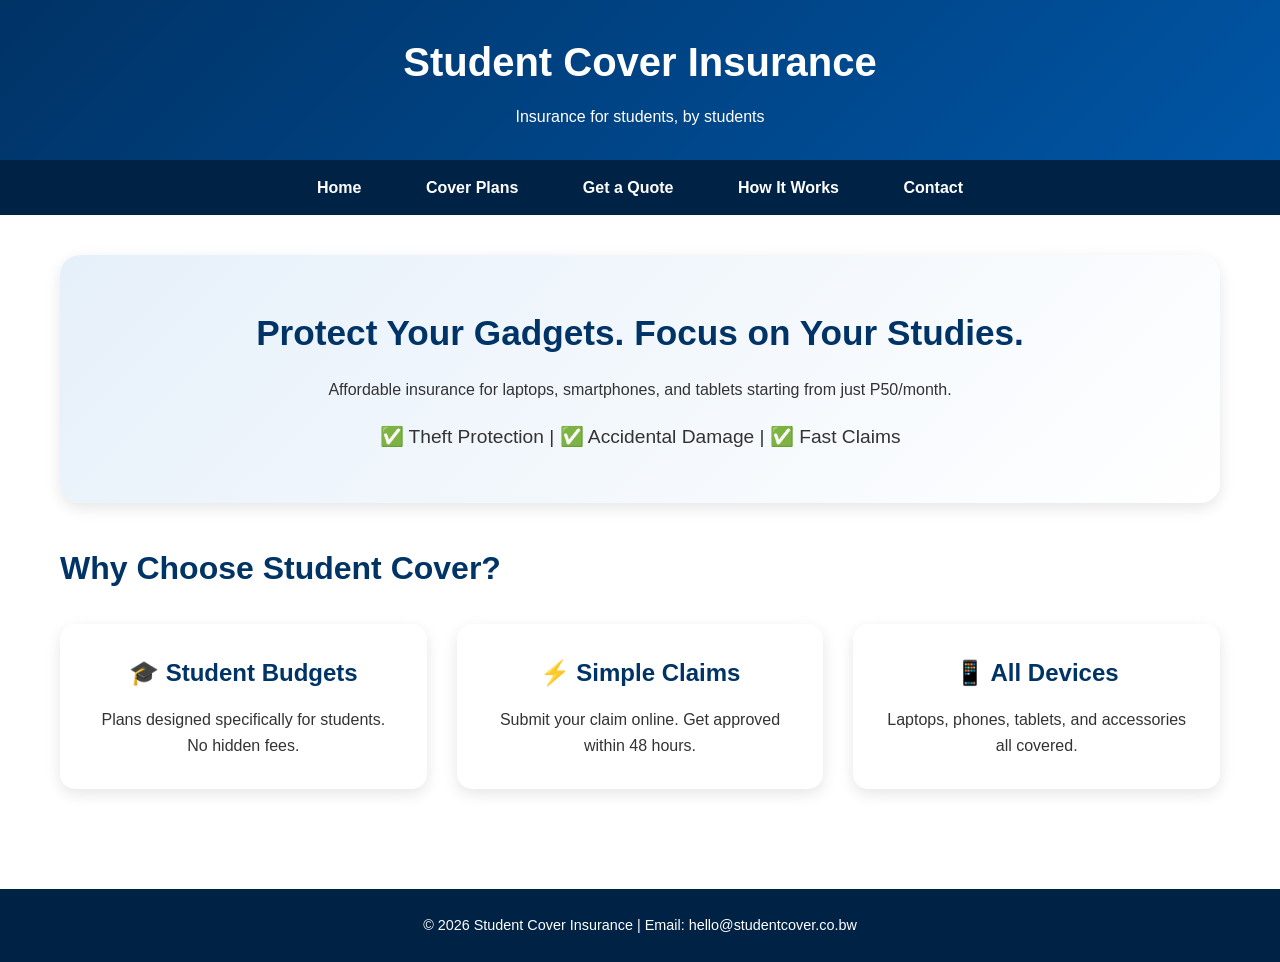
<file: index.html>
<!DOCTYPE html>
<html lang="en">
<head>
    <meta charset="UTF-8">
    <meta name="viewport" content="width=device-width, initial-scale=1.0">
    <title>Student Cover Insurance - Home</title>
    <link rel="stylesheet" href="style.css">
</head>
<body>

<header>
    <h1>Student Cover Insurance</h1>
    <p>Insurance for students, by students</p>
</header>

<nav>
    <a href="index.html">Home</a>
    <a href="cover-plans.html">Cover Plans</a>
    <a href="quote.html">Get a Quote</a>
    <a href="how-it-works.html">How It Works</a>
    <a href="contact.html">Contact</a>
</nav>

<main>
    <div class="hero">
        <h2>Protect Your Gadgets. Focus on Your Studies.</h2>
        <p>Affordable insurance for laptops, smartphones, and tablets starting from just P50/month.</p>
        <p class="features-list">✅ Theft Protection | ✅ Accidental Damage | ✅ Fast Claims</p>
    </div>

    <h2>Why Choose Student Cover?</h2>
    <div class="features">
        <div class="feature-card">
            <h3>🎓 Student Budgets</h3>
            <p>Plans designed specifically for students. No hidden fees.</p>
        </div>
        <div class="feature-card">
            <h3>⚡ Simple Claims</h3>
            <p>Submit your claim online. Get approved within 48 hours.</p>
        </div>
        <div class="feature-card">
            <h3>📱 All Devices</h3>
            <p>Laptops, phones, tablets, and accessories all covered.</p>
        </div>
    </div>
</main>

<footer>
    <p>&copy; 2026 Student Cover Insurance | Email: hello@studentcover.co.bw</p>
</footer>

</body>
</html>
</file>
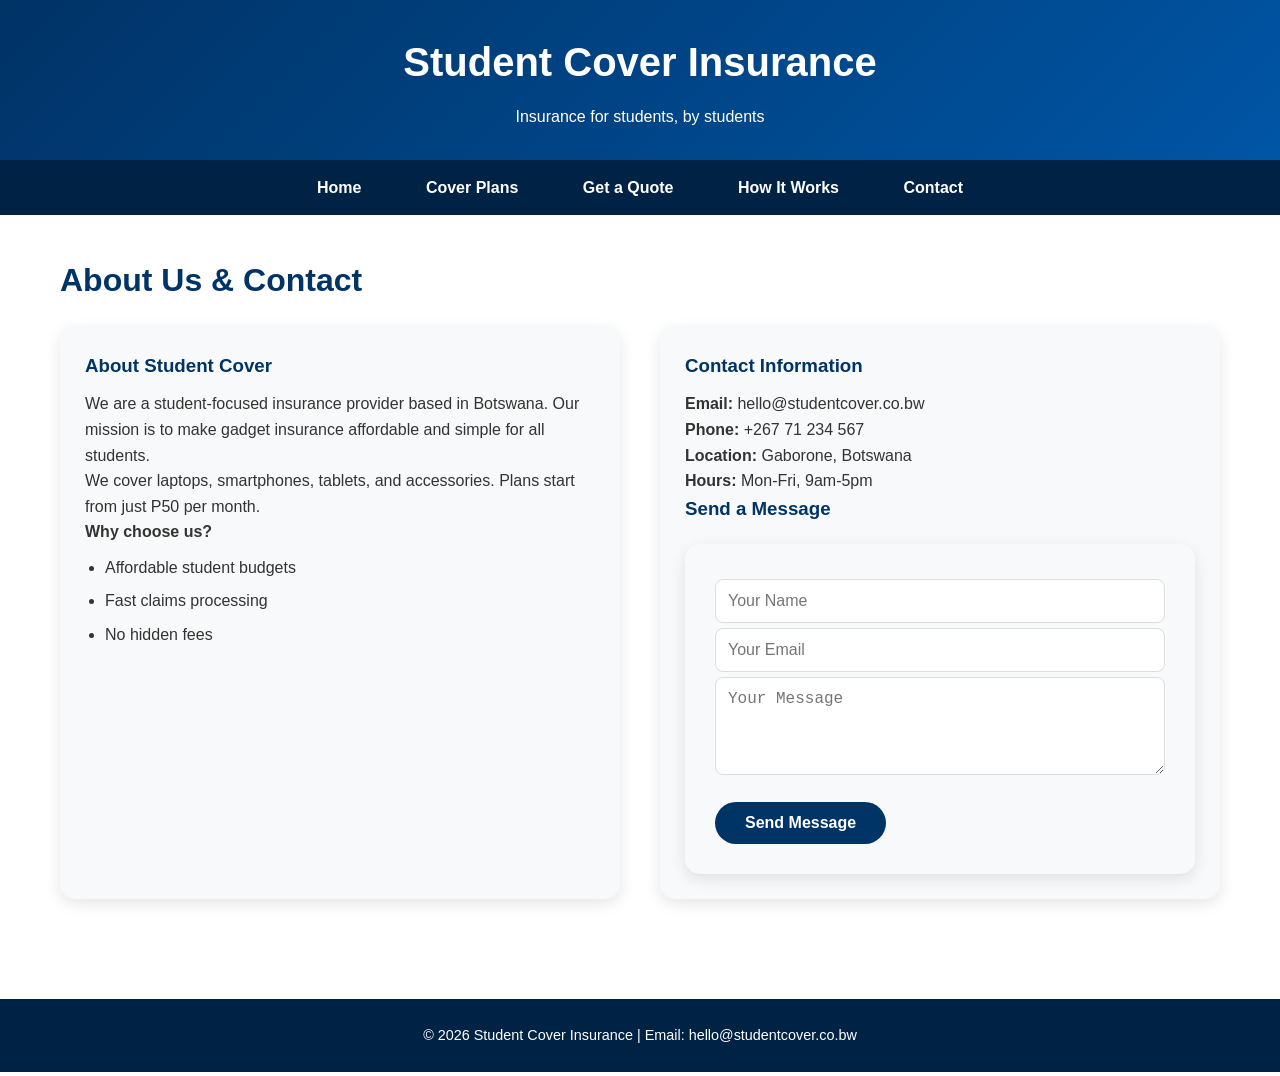
<file: contact.html>
<!DOCTYPE html>
<html lang="en">
<head>
    <meta charset="UTF-8">
    <meta name="viewport" content="width=device-width, initial-scale=1.0">
    <title>Student Cover Insurance - Contact & About</title>
    <link rel="stylesheet" href="style.css">
</head>
<body>

<header>
    <h1>Student Cover Insurance</h1>
    <p>Insurance for students, by students</p>
</header>

<nav>
    <a href="index.html">Home</a>
    <a href="cover-plans.html">Cover Plans</a>
    <a href="quote.html">Get a Quote</a>
    <a href="how-it-works.html">How It Works</a>
    <a href="contact.html">Contact</a>
</nav>

<main>
    <h2>About Us & Contact</h2>

    <div class="contact-row">
        <div class="about-box">
            <h3>About Student Cover</h3>
            <p>We are a student-focused insurance provider based in Botswana. Our mission is to make gadget insurance affordable and simple for all students.</p>
            <p>We cover laptops, smartphones, tablets, and accessories. Plans start from just P50 per month.</p>
            <p><strong>Why choose us?</strong></p>
            <ul>
                <li>Affordable student budgets</li>
                <li>Fast claims processing</li>
                <li>No hidden fees</li>
            </ul>
        </div>

        <div class="contact-box">
            <h3>Contact Information</h3>
            <p><strong>Email:</strong> hello@studentcover.co.bw</p>
            <p><strong>Phone:</strong> +267 71 234 567</p>
            <p><strong>Location:</strong> Gaborone, Botswana</p>
            <p><strong>Hours:</strong> Mon-Fri, 9am-5pm</p>

            <h3>Send a Message</h3>
            <form id="contactForm">
                <input type="text" id="contactName" placeholder="Your Name" required>
                <input type="email" id="contactEmail" placeholder="Your Email" required>
                <textarea id="contactMsg" rows="4" placeholder="Your Message" required></textarea>
                <button type="submit">Send Message</button>
            </form>
            <div id="contactResponse" class="message-box" style="display: none;"></div>
        </div>
    </div>
</main>

<footer>
    <p>&copy; 2026 Student Cover Insurance | Email: hello@studentcover.co.bw</p>
</footer>

<script>
    document.getElementById('contactForm').addEventListener('submit', function(event) {
        event.preventDefault();
        
        let name = document.getElementById('contactName').value;
        let email = document.getElementById('contactEmail').value;
        let message = document.getElementById('contactMsg').value;
        
        if (name === "" || email === "" || message === "") {
            alert("Please fill in all fields before sending.");
            return;
        }
        
        let responseDiv = document.getElementById('contactResponse');
        responseDiv.innerHTML = "✅ Thanks, " + name + "! We've received your message at " + email + " and will reply within 24 hours.";
        responseDiv.style.display = "block";
        
        document.getElementById('contactForm').reset();
    });
</script>

</body>
</html>
</file>
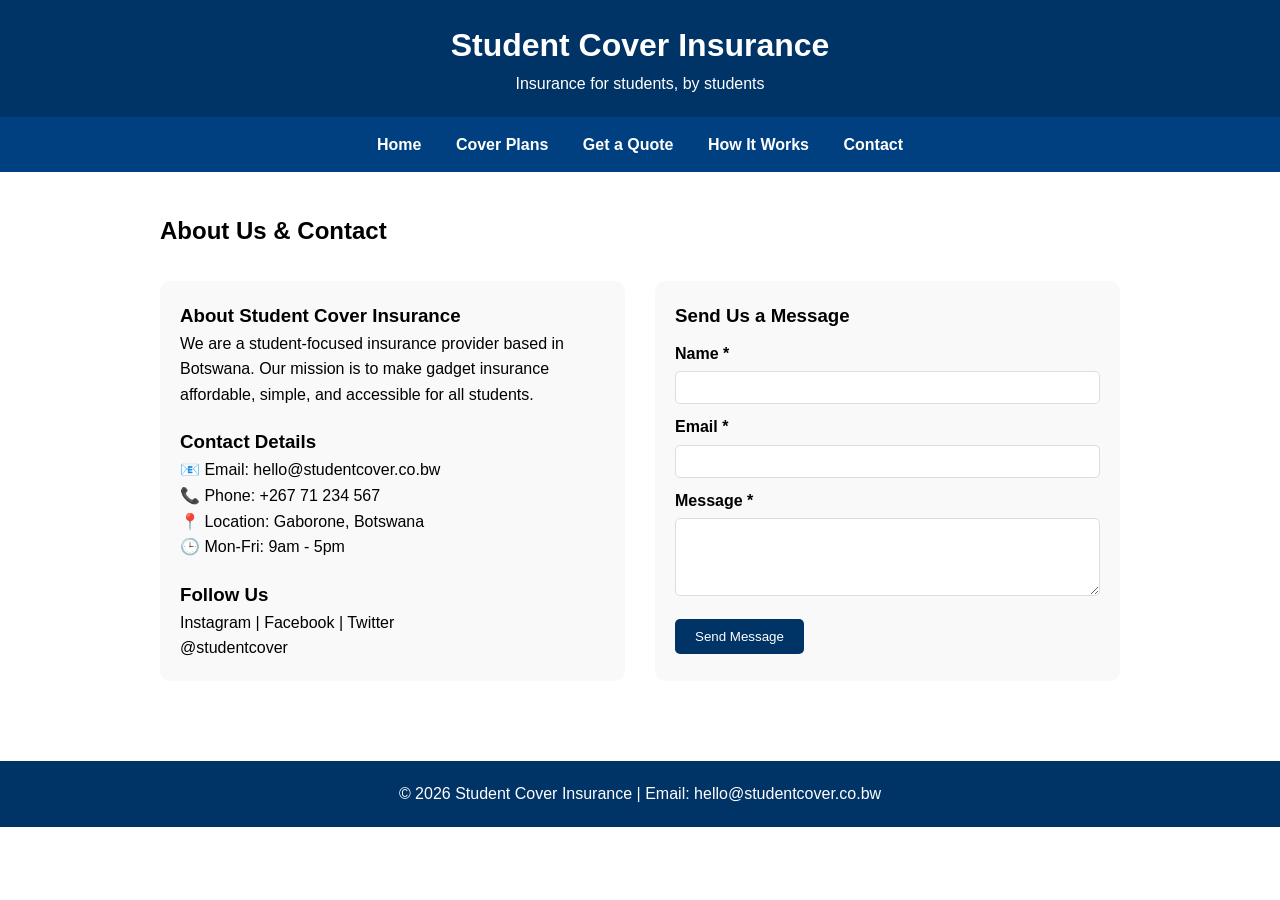
<file: contacts.html>
<!DOCTYPE html>
<html lang="en">
<head>
    <meta charset="UTF-8">
    <meta name="viewport" content="width=device-width, initial-scale=1.0">
    <title>Student Cover Insurance - Contact</title>
    <style>
        * {
            margin: 0;
            padding: 0;
            box-sizing: border-box;
        }
        body {
            font-family: Arial, sans-serif;
            line-height: 1.6;
        }
        header {
            background: #003366;
            color: white;
            padding: 20px;
            text-align: center;
        }
        nav {
            background: #004080;
            padding: 15px;
            text-align: center;
        }
        nav a {
            color: white;
            margin: 0 15px;
            text-decoration: none;
            font-weight: bold;
        }
        nav a:hover {
            text-decoration: underline;
        }
        main {
            padding: 40px 20px;
            max-width: 1000px;
            margin: 0 auto;
        }
        .contact-grid {
            display: flex;
            gap: 30px;
            margin-top: 30px;
            flex-wrap: wrap;
        }
        .contact-info {
            flex: 1;
            background: #f9f9f9;
            padding: 20px;
            border-radius: 10px;
        }
        .contact-form {
            flex: 1;
            background: #f9f9f9;
            padding: 20px;
            border-radius: 10px;
        }
        label {
            display: block;
            margin-top: 10px;
            font-weight: bold;
        }
        input, textarea {
            width: 100%;
            padding: 8px;
            margin-top: 5px;
            border: 1px solid #ddd;
            border-radius: 5px;
        }
        button {
            background: #003366;
            color: white;
            padding: 10px 20px;
            border: none;
            border-radius: 5px;
            margin-top: 15px;
            cursor: pointer;
        }
        footer {
            background: #003366;
            color: white;
            text-align: center;
            padding: 20px;
            margin-top: 40px;
        }
    </style>
</head>
<body>

<header>
    <h1>Student Cover Insurance</h1>
    <p>Insurance for students, by students</p>
</header>

<nav>
    <a href="index.html">Home</a>
    <a href="cover-plans.html">Cover Plans</a>
    <a href="quote.html">Get a Quote</a>
    <a href="how-it-works.html">How It Works</a>
    <a href="contact.html">Contact</a>
</nav>

<main>
    <h2>About Us & Contact</h2>
    
    <div class="contact-grid">
        <div class="contact-info">
            <h3>About Student Cover Insurance</h3>
            <p>We are a student-focused insurance provider based in Botswana. Our mission is to make gadget insurance affordable, simple, and accessible for all students.</p>
            
            <h3 style="margin-top: 20px;">Contact Details</h3>
            <p>📧 Email: hello@studentcover.co.bw<br>
            📞 Phone: +267 71 234 567<br>
            📍 Location: Gaborone, Botswana<br>
            🕒 Mon-Fri: 9am - 5pm</p>
            
            <h3 style="margin-top: 20px;">Follow Us</h3>
            <p>Instagram | Facebook | Twitter<br>@studentcover</p>
        </div>
        
        <div class="contact-form">
            <h3>Send Us a Message</h3>
            <form action="#" method="post">
                <label>Name *</label>
                <input type="text" required>
                
                <label>Email *</label>
                <input type="email" required>
                
                <label>Message *</label>
                <textarea rows="4" required></textarea>
                
                <button type="submit">Send Message</button>
            </form>
        </div>
    </div>
</main>

<footer>
    <p>&copy; 2026 Student Cover Insurance | Email: hello@studentcover.co.bw</p>
</footer>

</body>
</html>
</file>
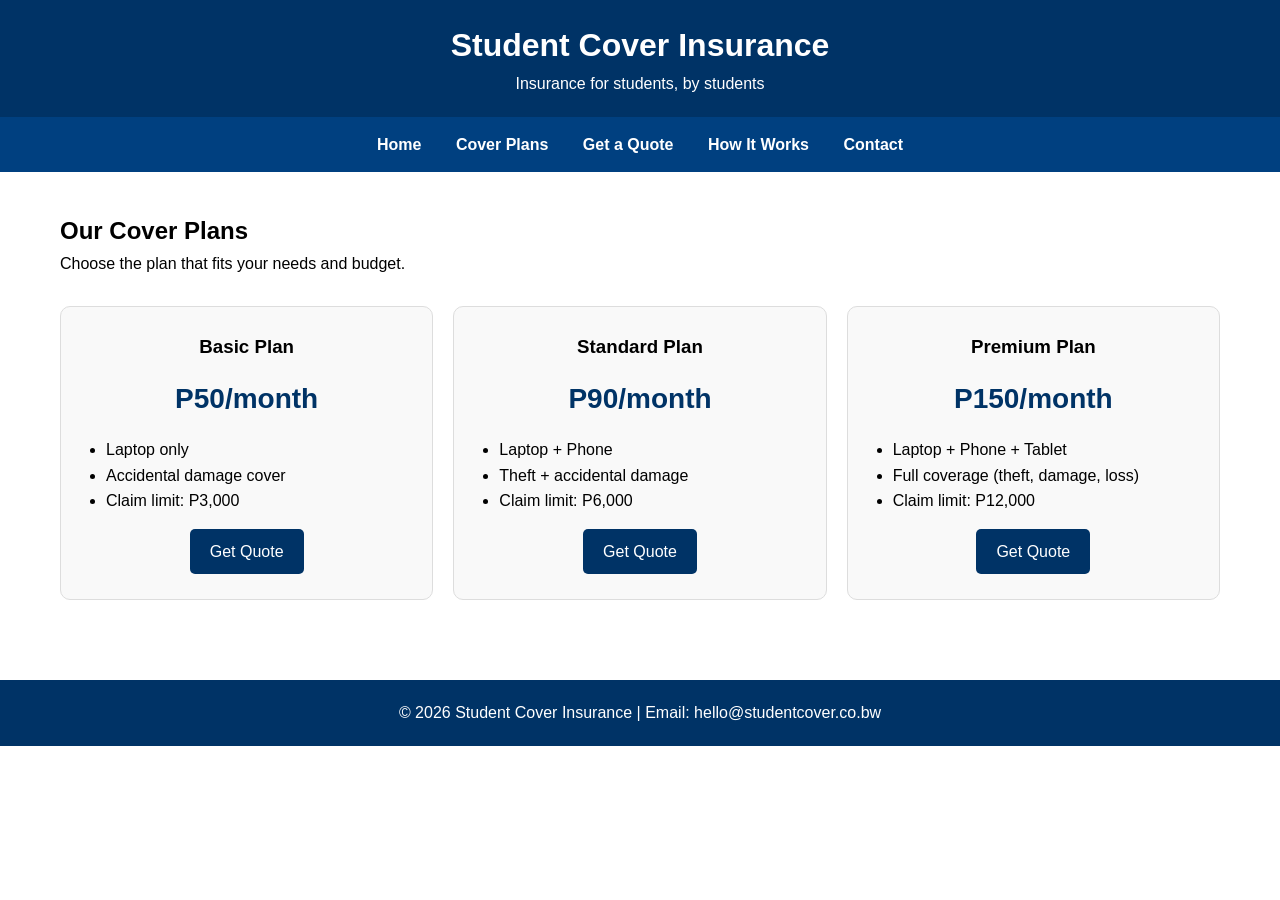
<file: Cover-plans.html>
<!DOCTYPE html>
<html lang="en">
<head>
    <meta charset="UTF-8">
    <meta name="viewport" content="width=device-width, initial-scale=1.0">
    <title>Student Cover Insurance - Cover Plans</title>
    <style>
        * {
            margin: 0;
            padding: 0;
            box-sizing: border-box;
        }
        body {
            font-family: Arial, sans-serif;
            line-height: 1.6;
        }
        header {
            background: #003366;
            color: white;
            padding: 20px;
            text-align: center;
        }
        nav {
            background: #004080;
            padding: 15px;
            text-align: center;
        }
        nav a {
            color: white;
            margin: 0 15px;
            text-decoration: none;
            font-weight: bold;
        }
        nav a:hover {
            text-decoration: underline;
        }
        main {
            padding: 40px 20px;
            max-width: 1200px;
            margin: 0 auto;
        }
        .plans {
            display: flex;
            gap: 20px;
            margin-top: 30px;
            flex-wrap: wrap;
        }
        .plan-card {
            background: #f9f9f9;
            padding: 25px;
            border-radius: 10px;
            flex: 1;
            min-width: 250px;
            text-align: center;
            border: 1px solid #ddd;
        }
        .price {
            font-size: 28px;
            color: #003366;
            font-weight: bold;
            margin: 15px 0;
        }
        .btn {
            display: inline-block;
            background: #003366;
            color: white;
            padding: 10px 20px;
            text-decoration: none;
            border-radius: 5px;
            margin-top: 15px;
        }
        footer {
            background: #003366;
            color: white;
            text-align: center;
            padding: 20px;
            margin-top: 40px;
        }
        @media (max-width: 768px) {
            .plans {
                flex-direction: column;
            }
        }
    </style>
</head>
<body>

<header>
    <h1>Student Cover Insurance</h1>
    <p>Insurance for students, by students</p>
</header>

<nav>
    <a href="index.html">Home</a>
    <a href="cover-plans.html">Cover Plans</a>
    <a href="quote.html">Get a Quote</a>
    <a href="how-it-works.html">How It Works</a>
    <a href="contact.html">Contact</a>
</nav>

<main>
    <h2>Our Cover Plans</h2>
    <p>Choose the plan that fits your needs and budget.</p>

    <div class="plans">
        <div class="plan-card">
            <h3>Basic Plan</h3>
            <div class="price">P50/month</div>
            <ul style="text-align: left; padding-left: 20px;">
                <li>Laptop only</li>
                <li>Accidental damage cover</li>
                <li>Claim limit: P3,000</li>
            </ul>
            <a href="quote.html" class="btn">Get Quote</a>
        </div>

        <div class="plan-card">
            <h3>Standard Plan</h3>
            <div class="price">P90/month</div>
            <ul style="text-align: left; padding-left: 20px;">
                <li>Laptop + Phone</li>
                <li>Theft + accidental damage</li>
                <li>Claim limit: P6,000</li>
            </ul>
            <a href="quote.html" class="btn">Get Quote</a>
        </div>

        <div class="plan-card">
            <h3>Premium Plan</h3>
            <div class="price">P150/month</div>
            <ul style="text-align: left; padding-left: 20px;">
                <li>Laptop + Phone + Tablet</li>
                <li>Full coverage (theft, damage, loss)</li>
                <li>Claim limit: P12,000</li>
            </ul>
            <a href="quote.html" class="btn">Get Quote</a>
        </div>
    </div>
</main>

<footer>
    <p>&copy; 2026 Student Cover Insurance | Email: hello@studentcover.co.bw</p>
</footer>

</body>
</html>
</file>
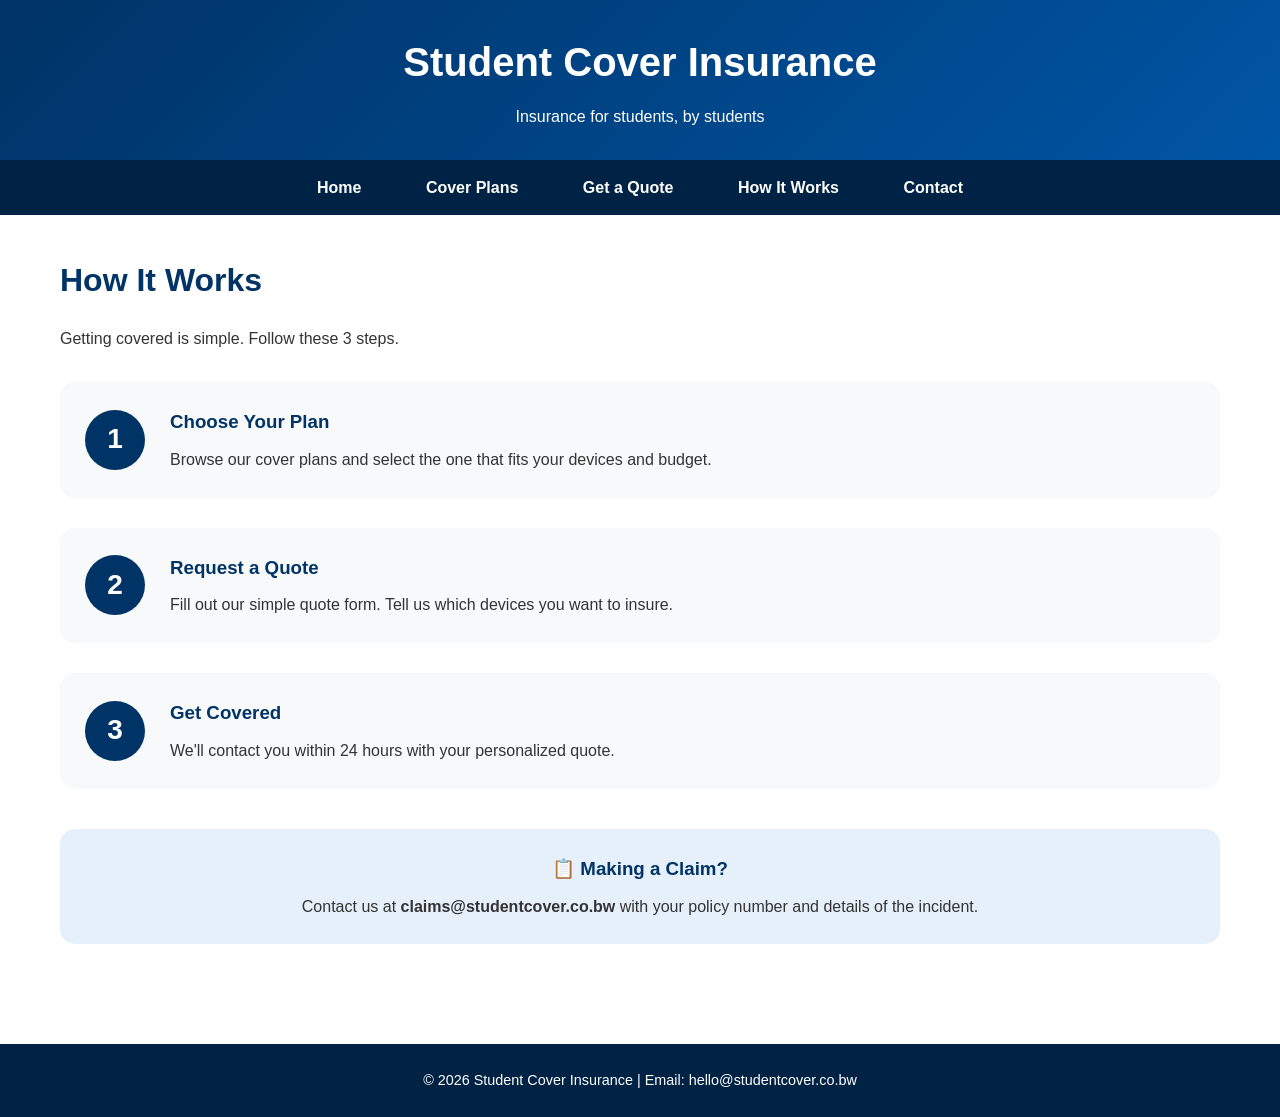
<file: how-it-works.html>
<!DOCTYPE html>
<html lang="en">
<head>
    <meta charset="UTF-8">
    <meta name="viewport" content="width=device-width, initial-scale=1.0">
    <title>Student Cover Insurance - How It Works</title>
    <link rel="stylesheet" href="style.css">
</head>
<body>
    
<header>
    <div class="logo-area">
        <h1>Student Cover Insurance</h1>
    </div>
    <div class="tagline-area">
        <p>Insurance for students, by students</p>
    </div>
</header>

<nav>
    <a href="index.html">Home</a>
    <a href="cover-plans.html">Cover Plans</a>
    <a href="quote.html">Get a Quote</a>
    <a href="how-it-works.html">How It Works</a>
    <a href="contact.html">Contact</a>
</nav>

<main>
    <h2>How It Works</h2>
    <p>Getting covered is simple. Follow these 3 steps.</p>

    <div class="steps">
        <div class="step">
            <div class="step-number">1</div>
            <div>
                <h3>Choose Your Plan</h3>
                <p>Browse our cover plans and select the one that fits your devices and budget.</p>
            </div>
        </div>

        <div class="step">
            <div class="step-number">2</div>
            <div>
                <h3>Request a Quote</h3>
                <p>Fill out our simple quote form. Tell us which devices you want to insure.</p>
            </div>
        </div>

        <div class="step">
            <div class="step-number">3</div>
            <div>
                <h3>Get Covered</h3>
                <p>We'll contact you within 24 hours with your personalized quote.</p>
            </div>
        </div>
    </div>

    <div class="claim-note">
        <h3>📋 Making a Claim?</h3>
        <p>Contact us at <strong>claims@studentcover.co.bw</strong> with your policy number and details of the incident.</p>
    </div>
</main>

<footer>
    <p>&copy; 2026 Student Cover Insurance | Email: hello@studentcover.co.bw</p>
</footer>

</body>
</html>
</file>
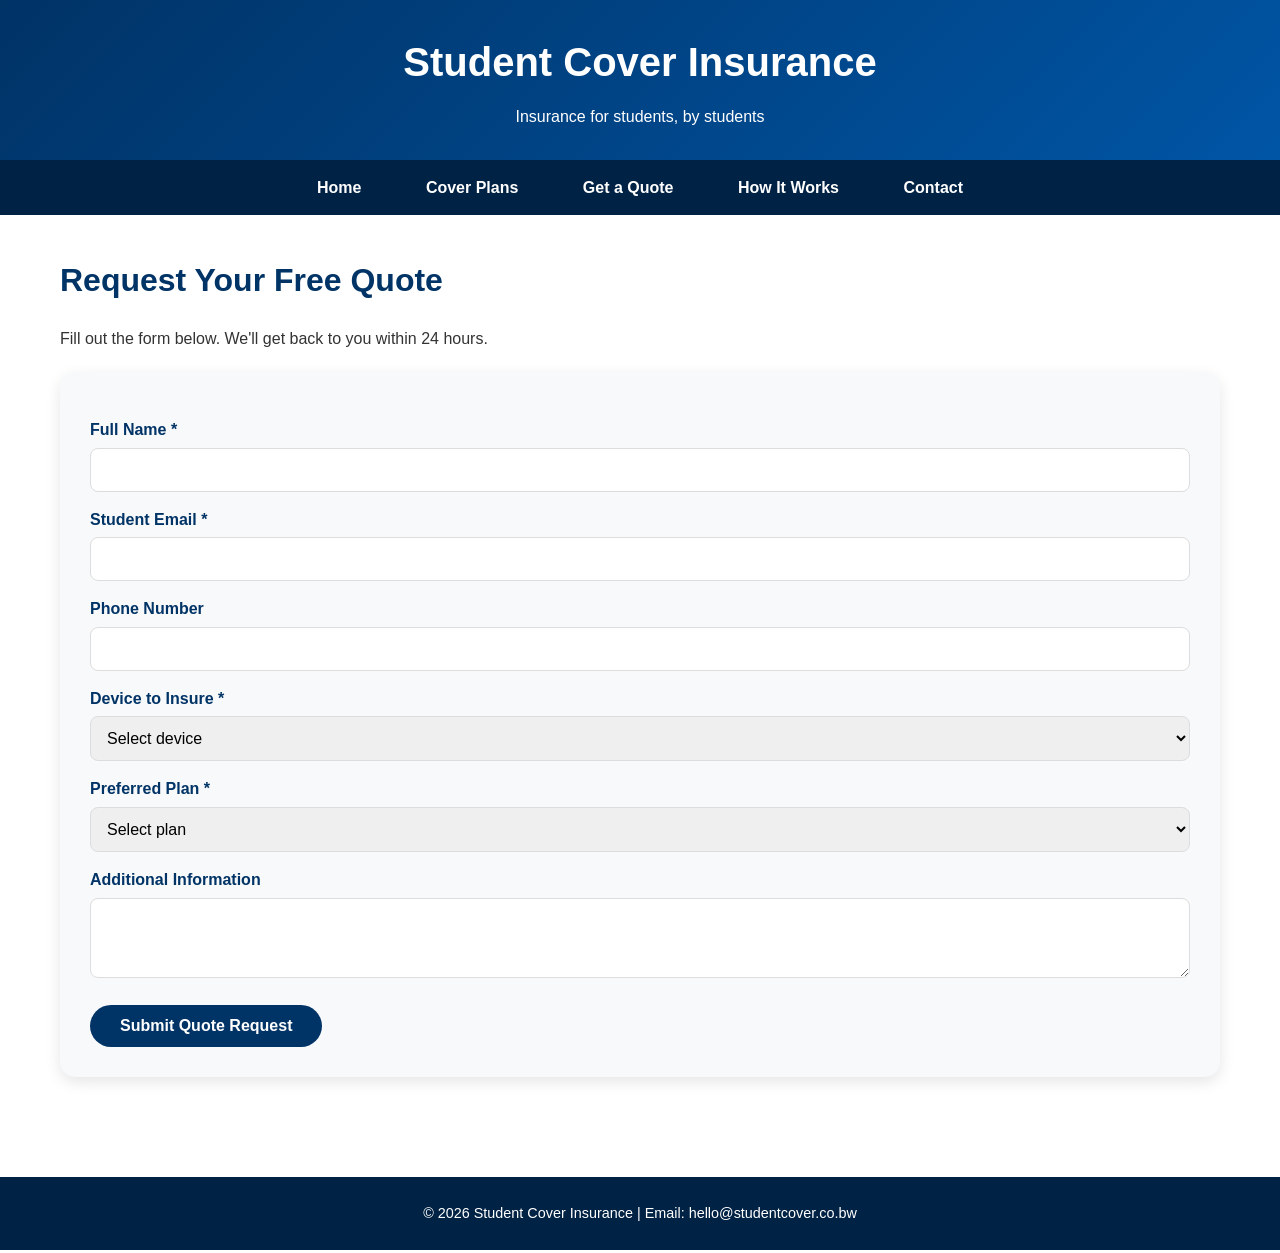
<file: quote.html>
<!DOCTYPE html>
<html lang="en">
<head>
    <meta charset="UTF-8">
    <meta name="viewport" content="width=device-width, initial-scale=1.0">
    <title>Student Cover Insurance - Get a Quote</title>
    <link rel="stylesheet" href="style.css">
</head>
<body>
    
<header>
    <div class="logo-area">
        <h1>Student Cover Insurance</h1>
    </div>
    <div class="tagline-area">
        <p>Insurance for students, by students</p>
    </div>
</header>

<nav>
    <a href="index.html">Home</a>
    <a href="cover-plans.html">Cover Plans</a>
    <a href="quote.html">Get a Quote</a>
    <a href="how-it-works.html">How It Works</a>
    <a href="contact.html">Contact</a>
</nav>

<main>
    <h2>Request Your Free Quote</h2>
    <p>Fill out the form below. We'll get back to you within 24 hours.</p>

    <form id="quoteForm">
        <label>Full Name *</label>
        <input type="text" id="fullName" required>

        <label>Student Email *</label>
        <input type="email" id="email" required>

        <label>Phone Number</label>
        <input type="tel" id="phone">

        <label>Device to Insure *</label>
        <select id="device" required>
            <option value="">Select device</option>
            <option value="Laptop">Laptop only</option>
            <option value="Phone">Phone only</option>
            <option value="Laptop + Phone">Laptop + Phone</option>
            <option value="Laptop + Phone + Tablet">Laptop + Phone + Tablet</option>
        </select>

        <label>Preferred Plan *</label>
        <select id="plan" required>
            <option value="">Select plan</option>
            <option value="Basic (P50/month)">Basic (P50/month)</option>
            <option value="Standard (P90/month)">Standard (P90/month)</option>
            <option value="Premium (P150/month)">Premium (P150/month)</option>
        </select>

        <label>Additional Information</label>
        <textarea id="message" rows="3"></textarea>

        <button type="submit">Submit Quote Request</button>
    </form>

    <div id="confirmationMessage" class="message-box" style="display: none;"></div>
</main>

<footer>
    <p>&copy; 2026 Student Cover Insurance | Email: hello@studentcover.co.bw</p>
</footer>

<script>
    document.getElementById('quoteForm').addEventListener('submit', function(event) {
        event.preventDefault();
        
        let name = document.getElementById('fullName').value;
        let email = document.getElementById('email').value;
        let device = document.getElementById('device').value;
        let plan = document.getElementById('plan').value;
        
        if (name === "" || email === "" || device === "" || plan === "") {
            alert("Please fill in all required fields.");
            return;
        }
        
        let messageDiv = document.getElementById('confirmationMessage');
        messageDiv.innerHTML = "✅ Thank you, " + name + "! Your quote request has been sent to " + email + ". We'll contact you within 24 hours about the " + plan + " plan for your " + device + ".";
        messageDiv.style.display = "block";
        
        document.getElementById('quoteForm').reset();
        messageDiv.scrollIntoView({ behavior: 'smooth' });
    });
</script>

</body>
</html>
</file>
<file: style.css>
/* Student Cover Insurance - Main Stylesheet */

* {
    margin: 0;
    padding: 0;
    box-sizing: border-box;
}

body {
    font-family: 'Segoe UI', Tahoma, Geneva, Verdana, sans-serif;
    line-height: 1.6;
    color: #333;
}

/* Header Styles */
header {
    background: linear-gradient(135deg, #003366 0%, #0055a5 100%);
    color: white;
    padding: 30px 20px;
    text-align: center;
}

header h1 {
    font-size: 2.5rem;
    margin-bottom: 10px;
}

/* Navigation Styles */
nav {
    background: #002244;
    padding: 15px;
    text-align: center;
    position: sticky;
    top: 0;
    z-index: 100;
}

nav a {
    color: white;
    margin: 0 15px;
    text-decoration: none;
    font-weight: bold;
    padding: 8px 15px;
    border-radius: 25px;
    transition: all 0.3s ease;
}

nav a:hover {
    background: #004080;
    text-decoration: none;
    transform: translateY(-2px);
}

/* Main Content */
main {
    max-width: 1200px;
    margin: 0 auto;
    padding: 40px 20px;
    min-height: 60vh;
}

h2 {
    color: #003366;
    margin-bottom: 20px;
    font-size: 2rem;
}

h3 {
    color: #003366;
    margin-bottom: 10px;
}

/* Hero Section (Homepage) */
.hero {
    background: linear-gradient(135deg, #e6f0fa 0%, #ffffff 100%);
    padding: 50px;
    text-align: center;
    border-radius: 20px;
    margin-bottom: 40px;
    box-shadow: 0 5px 15px rgba(0,0,0,0.1);
}

.hero h2 {
    font-size: 2.2rem;
    margin-bottom: 15px;
}

.features-list {
    font-size: 1.2rem;
    margin-top: 20px;
}

/* Features Grid (Homepage) */
.features {
    display: flex;
    gap: 30px;
    margin-top: 30px;
    flex-wrap: wrap;
}

.feature-card {
    background: white;
    padding: 30px;
    border-radius: 15px;
    flex: 1;
    text-align: center;
    box-shadow: 0 5px 15px rgba(0,0,0,0.1);
    transition: transform 0.3s ease;
}

.feature-card:hover {
    transform: translateY(-5px);
}

.feature-card h3 {
    font-size: 1.5rem;
    margin-bottom: 15px;
}

/* Plans Section (Cover Plans page) */
.plans {
    display: flex;
    gap: 30px;
    margin-top: 30px;
    flex-wrap: wrap;
}

.plan-card {
    background: white;
    padding: 30px;
    border-radius: 15px;
    flex: 1;
    min-width: 250px;
    text-align: center;
    box-shadow: 0 5px 15px rgba(0,0,0,0.1);
    transition: transform 0.3s ease;
    border-top: 5px solid #003366;
}

.plan-card:hover {
    transform: translateY(-5px);
}

.plan-card h3 {
    font-size: 1.8rem;
}

.price {
    font-size: 2rem;
    color: #003366;
    font-weight: bold;
    margin: 20px 0;
}

.plan-card ul {
    text-align: left;
    margin: 20px 0;
    padding-left: 20px;
}

.plan-card li {
    margin: 10px 0;
}

.btn {
    display: inline-block;
    background: #003366;
    color: white;
    padding: 12px 25px;
    text-decoration: none;
    border-radius: 30px;
    transition: all 0.3s ease;
    font-weight: bold;
}

.btn:hover {
    background: #0055a5;
    transform: scale(1.05);
}

/* Form Styles (Quote and Contact pages) */
form {
    background: #f8f9fa;
    padding: 30px;
    border-radius: 15px;
    box-shadow: 0 5px 15px rgba(0,0,0,0.1);
    margin-top: 20px;
}

label {
    display: block;
    margin-top: 15px;
    font-weight: bold;
    color: #003366;
}

input, select, textarea {
    width: 100%;
    padding: 12px;
    margin-top: 5px;
    border: 1px solid #ddd;
    border-radius: 8px;
    font-size: 1rem;
    transition: border 0.3s ease;
}

input:focus, select:focus, textarea:focus {
    outline: none;
    border-color: #003366;
    box-shadow: 0 0 5px rgba(0,51,102,0.3);
}

button {
    background: #003366;
    color: white;
    padding: 12px 30px;
    border: none;
    border-radius: 30px;
    margin-top: 20px;
    cursor: pointer;
    font-size: 1rem;
    font-weight: bold;
    transition: all 0.3s ease;
}

button:hover {
    background: #0055a5;
    transform: scale(1.02);
}

/* Message Box for Form Confirmation */
.message-box {
    margin-top: 20px;
    padding: 15px;
    border-radius: 10px;
    background-color: #d4edda;
    color: #155724;
    border: 1px solid #c3e6cb;
}

/* Steps Section (How It Works page) */
.steps {
    margin-top: 30px;
}

.step {
    display: flex;
    align-items: center;
    margin: 30px 0;
    padding: 25px;
    background: #f8f9fa;
    border-radius: 15px;
    transition: transform 0.3s ease;
}

.step:hover {
    transform: translateX(10px);
}

.step-number {
    background: #003366;
    color: white;
    width: 60px;
    height: 60px;
    border-radius: 50%;
    display: flex;
    align-items: center;
    justify-content: center;
    font-size: 28px;
    font-weight: bold;
    margin-right: 25px;
    flex-shrink: 0;
}

.claim-note {
    background: #e6f0fa;
    padding: 25px;
    border-radius: 15px;
    margin-top: 40px;
    text-align: center;
}

/* Contact Page Layout */
.contact-row {
    display: flex;
    gap: 40px;
    flex-wrap: wrap;
    margin-top: 20px;
}

.about-box, .contact-box {
    flex: 1;
    background: #f8f9fa;
    padding: 25px;
    border-radius: 15px;
    box-shadow: 0 5px 15px rgba(0,0,0,0.1);
}

.about-box ul, .contact-box ul {
    margin-left: 20px;
    margin-top: 10px;
}

.about-box li, .contact-box li {
    margin: 8px 0;
}

/* Footer */
footer {
    background: #002244;
    color: white;
    text-align: center;
    padding: 25px;
    margin-top: 60px;
    font-size: 0.9rem;
}

/* Responsive Design for Mobile */
@media (max-width: 768px) {
    nav a {
        display: inline-block;
        margin: 5px;
        font-size: 0.9rem;
    }
    
    .features, .plans {
        flex-direction: column;
    }
    
    .step {
        flex-direction: column;
        text-align: center;
    }
    
    .step-number {
        margin-right: 0;
        margin-bottom: 15px;
    }
    
    .contact-row {
        flex-direction: column;
    }
    
    .hero {
        padding: 30px;
    }
    
    .hero h2 {
        font-size: 1.5rem;
    }
    
    header h1 {
        font-size: 1.8rem;
    }
    
    main {
        padding: 20px;
    }
}
</file>
